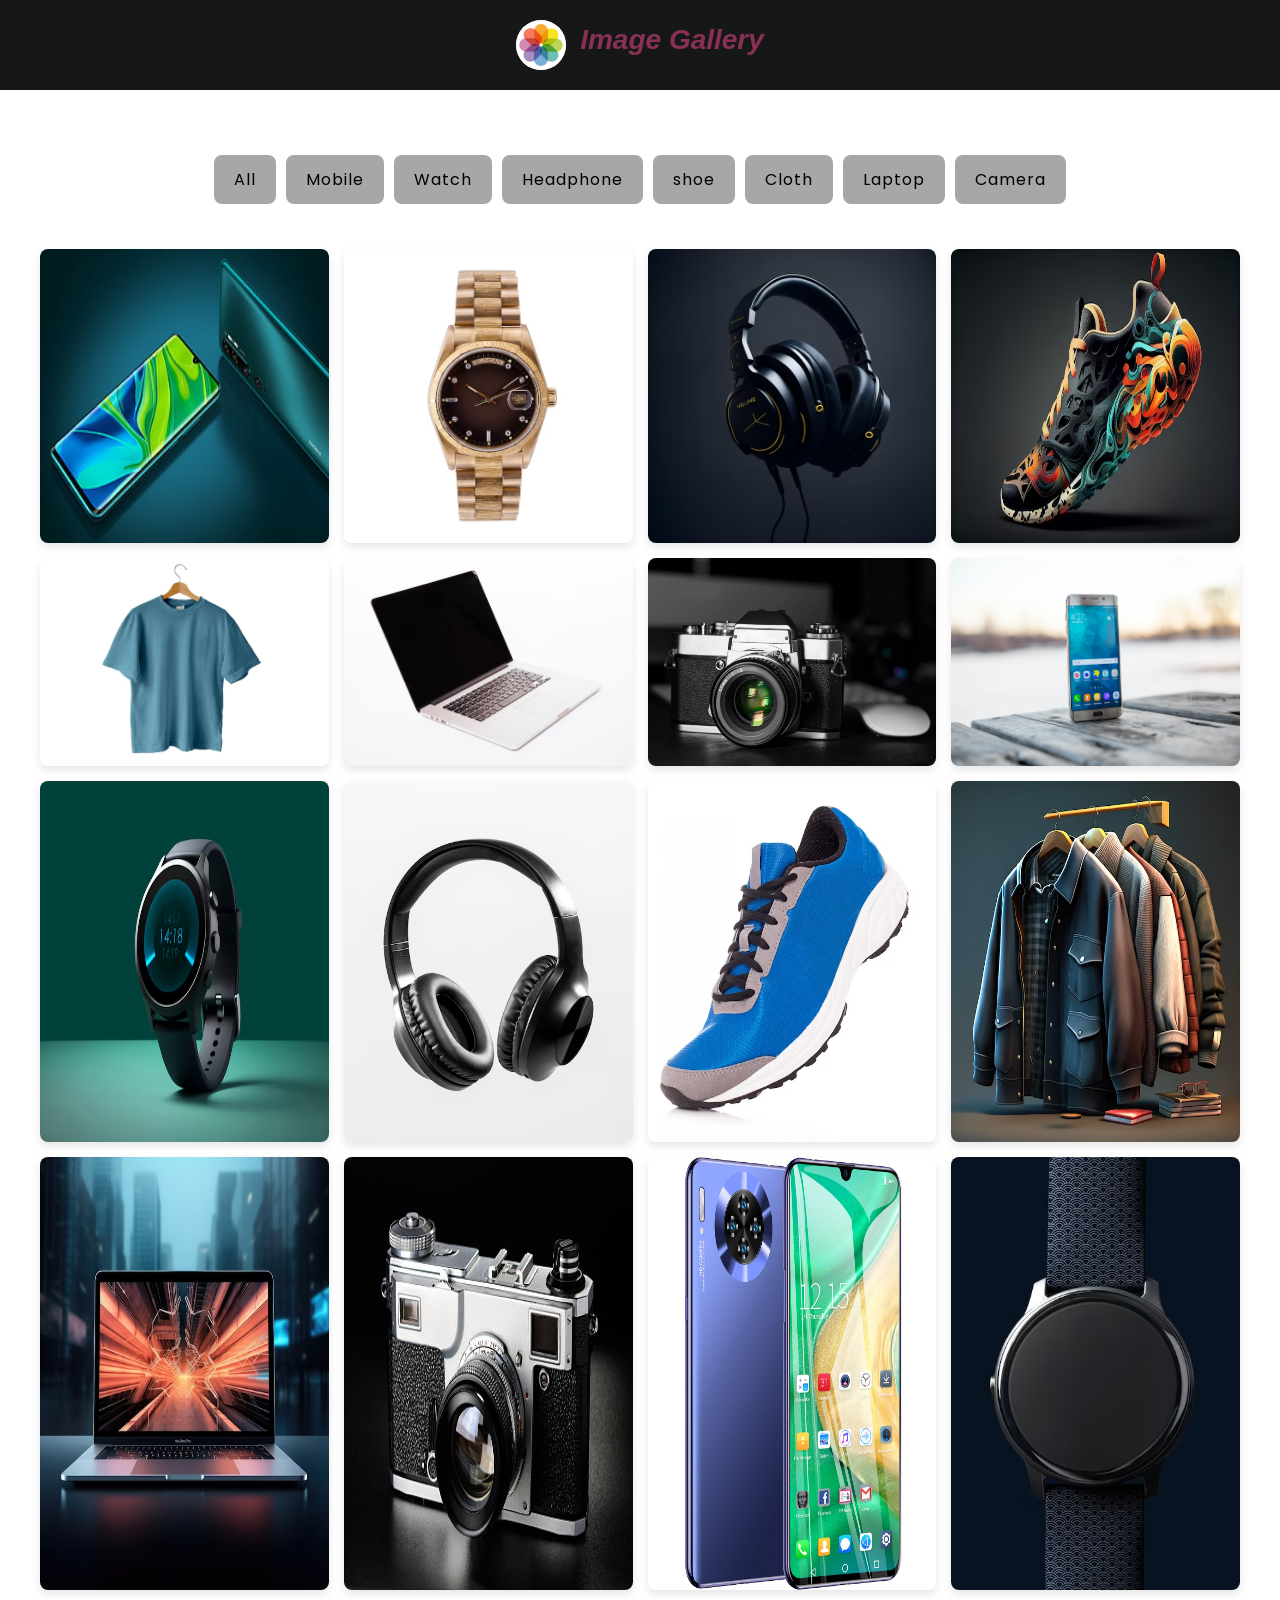
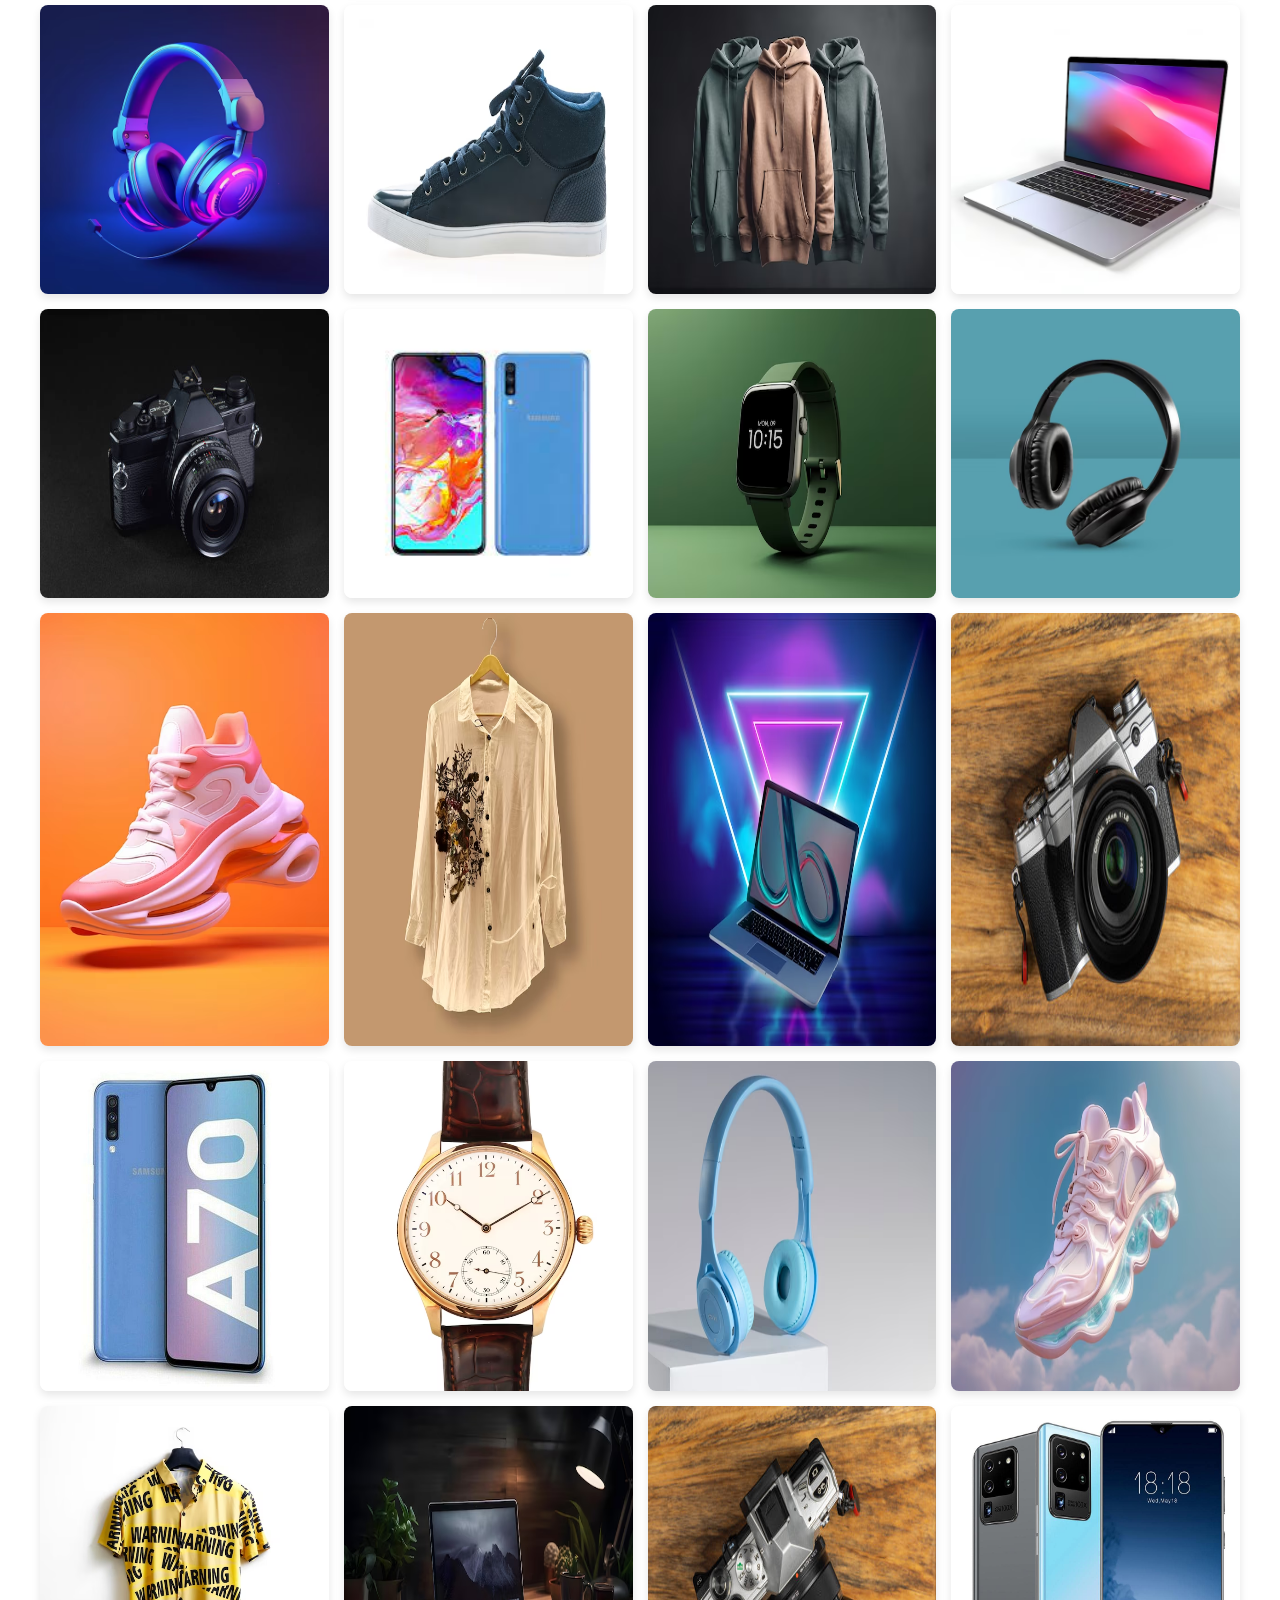
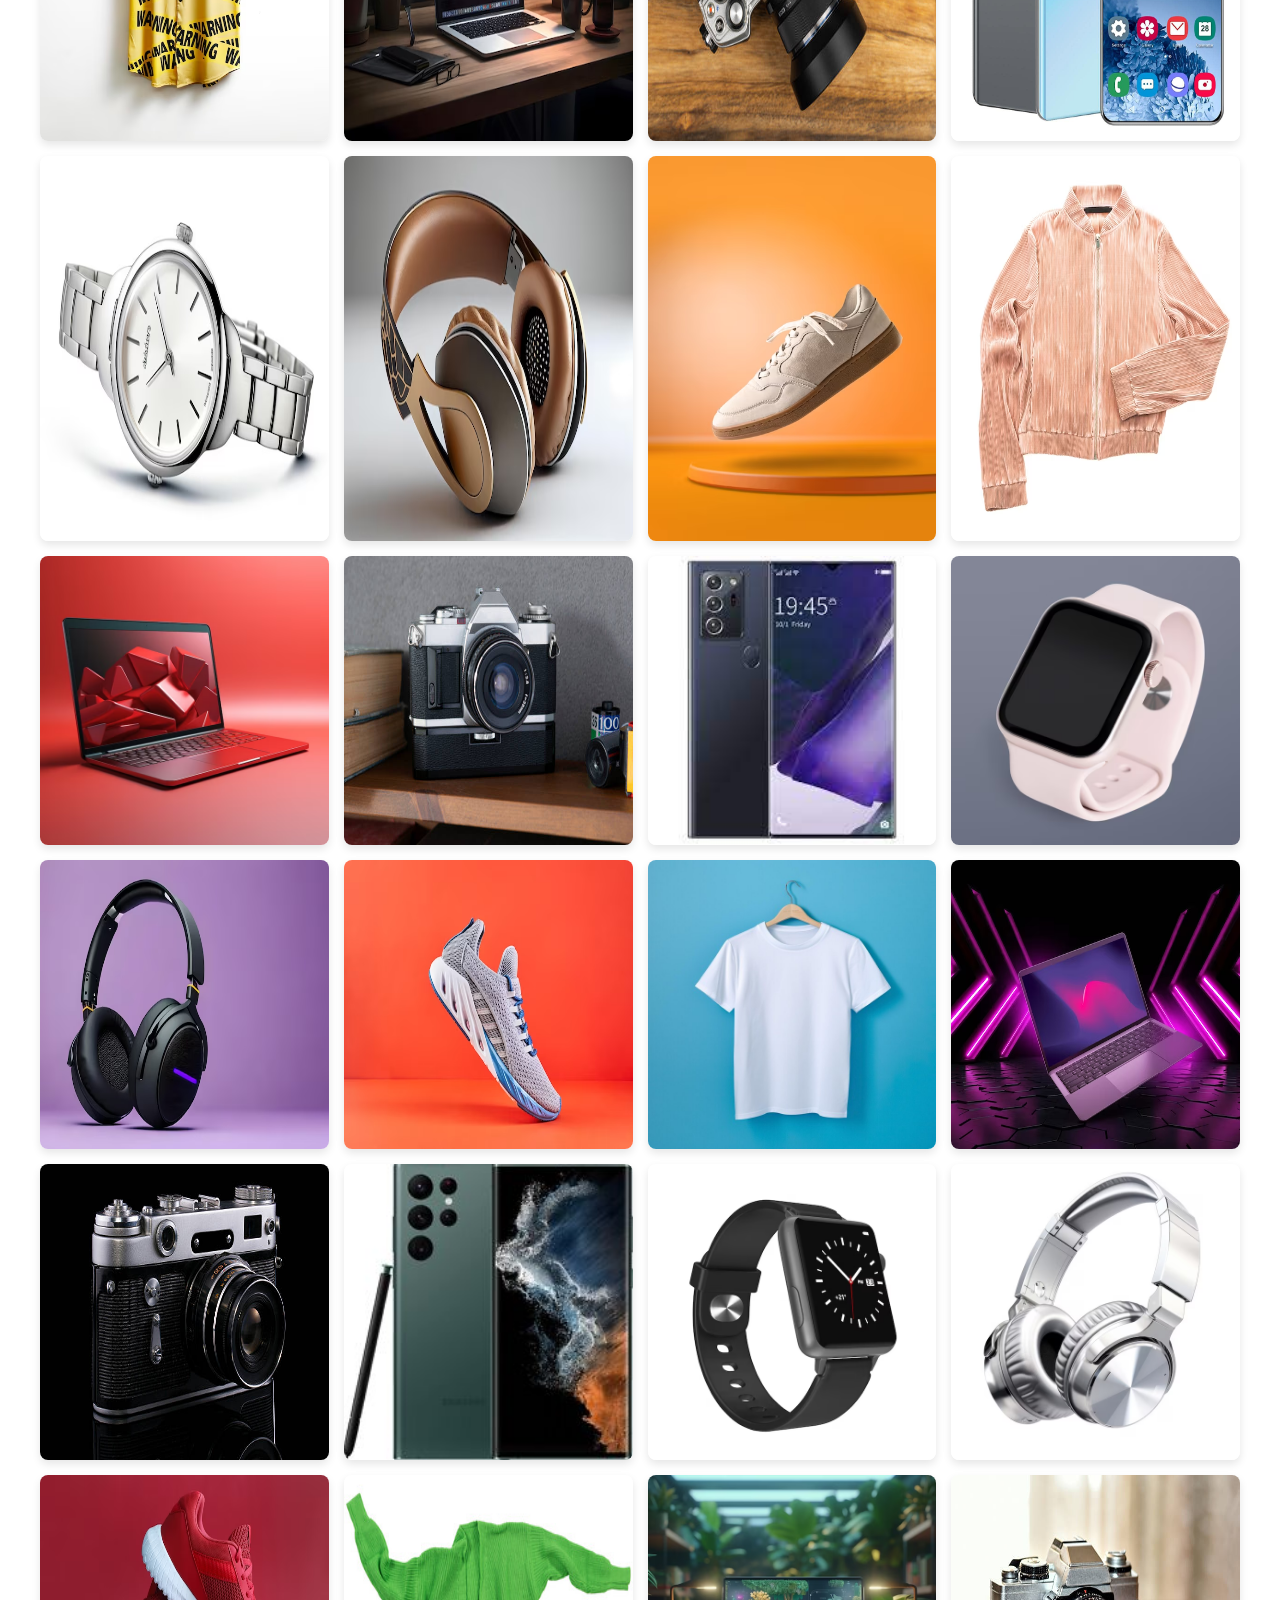
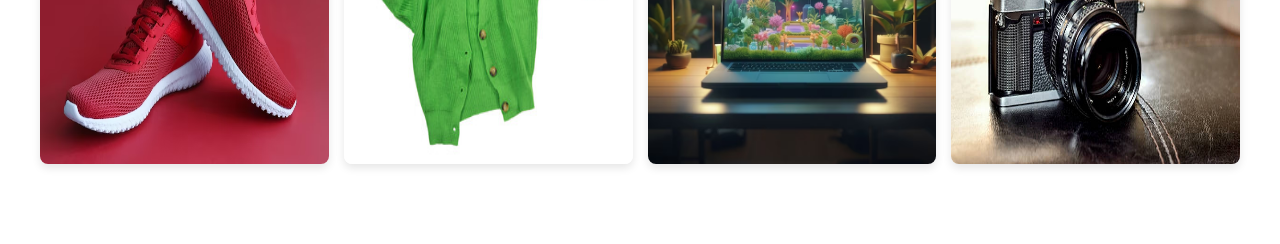
<file: Image Gallery/index.html>
<!DOCTYPE html>
<html lang="en">
<head>
    <meta charset="UTF-8">
    <meta name="viewport" content="width=device-width, initial-scale=1.0">
    <title>Image Gallery</title>
    <link rel="stylesheet" href="style.css">
</head>
<body>
    <div class="gallery-heading">
        <img src="logo/img1.png" alt="Logo" class="logo">
        <h1 style="display: inline;">Image Gallery</h1>
    </div>
    <section>
        <ul>
            <li class="list" data-filter="all">All</li>
            <li class="list" data-filter="mobile">Mobile</li>
            <li class="list" data-filter="watch">Watch</li>
            <li class="list" data-filter="headphone">Headphone</li>
            <li class="list" data-filter="shoe">shoe</li>
            <li class="list" data-filter="cloth">Cloth</li>
            <li class="list" data-filter="laptop">Laptop</li>
            <li class="list" data-filter="camera">Camera</li>
        </ul>
        <div class="Product">
            <div class = "itemBox" data-item="mobile"><img src="MobileImage/mobile1.jpg"></div>
            <div class = "itemBox" data-item="watch"><img src="watchImage/img1.avif"></div>
            <div class = "itemBox" data-item="headphone"><img src="HeadphoneImages/img1.avif"></div>
            <div class = "itemBox" data-item="shoe"><img src="ShoeImage/img1.avif"></div>
            <div class = "itemBox" data-item="cloth"><img src="clothImage/img1.avif"></div>
            <div class = "itemBox" data-item="laptop"><img src="LaptopImage/img1.avif"></div>
            <div class = "itemBox" data-item="camera"><img src="CameraImage/img1.jpg"></div>



            <div class = "itemBox" data-item="mobile"><img src="MobileImage/mobile2.jpg"></div>
            <div class = "itemBox" data-item="watch"><img src="watchImage/img2.avif"></div>
            <div class = "itemBox" data-item="headphone"><img src="HeadphoneImages/img2.avif"></div>
            <div class = "itemBox" data-item="shoe"><img src="ShoeImage/img2.avif"></div>
            <div class = "itemBox" data-item="cloth"><img src="clothImage/img2.avif"></div>
            <div class = "itemBox" data-item="laptop"><img src="LaptopImage/img2.avif"></div>
            <div class = "itemBox" data-item="camera"><img src="CameraImage/img2.jpg"></div>



            <div class = "itemBox" data-item="mobile"><img src="MobileImage/mobile3.jpg"></div>
            <div class = "itemBox" data-item="watch"><img src="watchImage/img3.avif"></div>
            <div class = "itemBox" data-item="headphone"><img src="HeadphoneImages/img3.avif"></div>
            <div class = "itemBox" data-item="shoe"><img src="ShoeImage/img3.avif"></div>
            <div class = "itemBox" data-item="cloth"><img src="clothImage/img3.avif"></div>
            <div class = "itemBox" data-item="laptop"><img src="LaptopImage/img3.avif"></div>
            <div class = "itemBox" data-item="camera"><img src="CameraImage/img3.jpg"></div>



            <div class = "itemBox" data-item="mobile"><img src="MobileImage/mobile4.jpeg"></div>
            <div class = "itemBox" data-item="watch"><img src="watchImage/img4.avif"></div>
            <div class = "itemBox" data-item="headphone"><img src="HeadphoneImages/img4.avif"></div>
            <div class = "itemBox" data-item="shoe"><img src="ShoeImage/img4.avif"></div>
            <div class = "itemBox" data-item="cloth"><img src="clothImage/img4.avif"></div>
            <div class = "itemBox" data-item="laptop"><img src="LaptopImage/img4.avif"></div>
            <div class = "itemBox" data-item="camera"><img src="CameraImage/img4.jpg"></div>



            <div class = "itemBox" data-item="mobile"><img src="MobileImage/mobile5.jpg"></div>
            <div class = "itemBox" data-item="watch"><img src="watchImage/img5.avif"></div>
            <div class = "itemBox" data-item="headphone"><img src="HeadphoneImages/img5.avif"></div>
            <div class = "itemBox" data-item="shoe"><img src="ShoeImage/img5.avif"></div>
            <div class = "itemBox" data-item="cloth"><img src="clothImage/img5.avif"></div>
            <div class = "itemBox" data-item="laptop"><img src="LaptopImage/img5.avif"></div>
            <div class = "itemBox" data-item="camera"><img src="CameraImage/img5.jpg"></div>


            
            <div class = "itemBox" data-item="mobile"><img src="MobileImage/mobile6.jpg"></div>
            <div class = "itemBox" data-item="watch"><img src="watchImage/img6.avif"></div>
            <div class = "itemBox" data-item="headphone"><img src="HeadphoneImages/img6.avif"></div>
            <div class = "itemBox" data-item="shoe"><img src="ShoeImage/img6.avif"></div>
            <div class = "itemBox" data-item="cloth"><img src="clothImage/img6.avif"></div>
            <div class = "itemBox" data-item="laptop"><img src="LaptopImage/img6.avif"></div>
            <div class = "itemBox" data-item="camera"><img src="CameraImage/img6.jpg"></div>



            <div class = "itemBox" data-item="mobile"><img src="MobileImage/mobile7.jpeg"></div>
            <div class = "itemBox" data-item="watch"><img src="watchImage/img7.avif"></div>
            <div class = "itemBox" data-item="headphone"><img src="HeadphoneImages/img7.avif"></div>
            <div class = "itemBox" data-item="shoe"><img src="ShoeImage/img7.avif"></div>
            <div class = "itemBox" data-item="cloth"><img src="clothImage/img7.jpg"></div>
            <div class = "itemBox" data-item="laptop"><img src="LaptopImage/img7.avif"></div>
            <div class = "itemBox" data-item="camera"><img src="CameraImage/img7.jpg"></div>



            <div class = "itemBox" data-item="mobile"><img src="MobileImage/mobile8.jpg"></div>
            <div class = "itemBox" data-item="watch"><img src="watchImage/img8.avif"></div>
            <div class = "itemBox" data-item="headphone"><img src="HeadphoneImages/img8.avif"></div>
            <div class = "itemBox" data-item="shoe"><img src="ShoeImage/img8.avif"></div>
            <div class = "itemBox" data-item="cloth"><img src="clothImage/img8.jpg"></div>
            <div class = "itemBox" data-item="laptop"><img src="LaptopImage/img8.avif"></div>
            <div class = "itemBox" data-item="camera"><img src="CameraImage/img8.jpg"></div>
            
            
        </div>
    </section>
    <script src="app.js"></script>
</body>
</html>
</file>
<file: Image Gallery/style.css>
@import url('https://fonts.googleapis.com/css?family=Poppins:200,300,400,500,600,700,800,900 & display =swap');
*{
    margin: 0;
    padding: 0;
    box-sizing: border-box;
    font-family: 'Poppins', sans-serif;
}
.gallery-heading {
    text-align: center;
    background-color: #161818;
    color: #893054;
    padding: 20px;
    margin: 0;
}
.gallery-heading h1 {
    font-style: italic;
    font-family: 'italic', sans-serif;
    font-size: 28px; 
    font-weight: bold;
    margin: 0; 
}

.logo {
    border-radius: 5rem;
    background-color: pink;
    max-width: 50px;
    max-height: 50px;
    vertical-align: middle;
    margin-right: 10px;
}
section
{
    padding: 20px;
    width: 100%;
    display: flex;
    justify-content: center;
    align-items: center;
    flex-direction: column;
    margin: 40px auto;
}
section ul
{
    display: flex;
    justify-content: center;
    align-items: center;
    flex-wrap: wrap;
    margin-bottom: 20px;

}
section ul li
{
    list-style:none;
    background: #a8a6a6;
    border-radius: 8px;
    padding: 12px 20px;
    margin: 5px;
    letter-spacing: 1px;
    cursor: pointer;
}

section ul li:active
{
    background: hsl(199, 98%, 48%);
    color: #c12b2b;

}
.Product
{
    display:grid;
    grid-template-columns: repeat(auto-fill, minmax(250px, 1fr));
    gap: 15px;
    padding: 20px;
}
.itemBox 
{
    position: relative;
    overflow: hidden;
    border-radius: 8px;
    box-shadow: 0 4px 8px rgba(0, 0, 0, 0.1);
    transition: transform 0.3s;
}
.itemBox img
{
    width: 100%;
    height: 100%;
    display: block;
}
.itemBox:hover {
    transform: scale(1.1);
}
</file>
